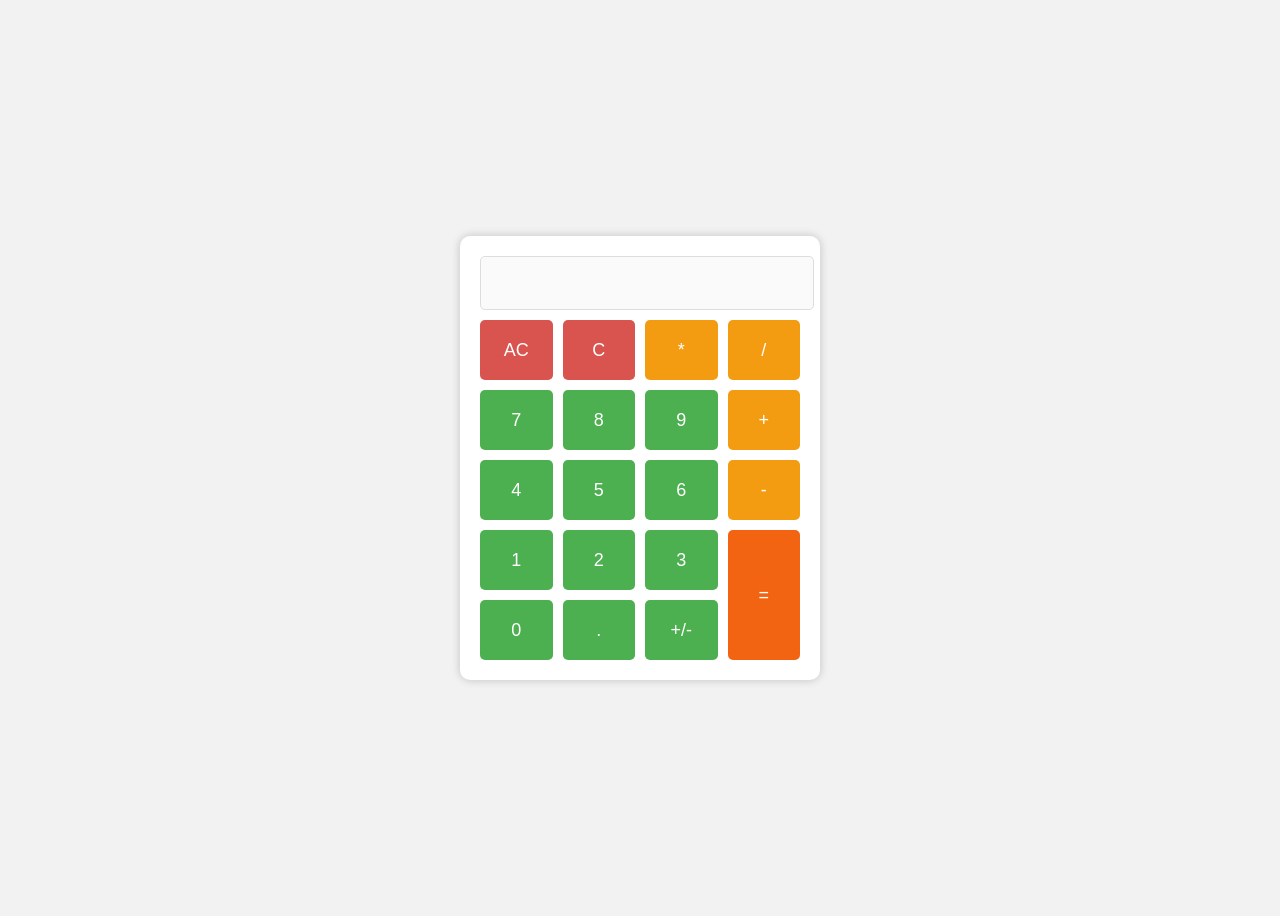
<file: index.html>
<!DOCTYPE html>
<html lang="en">
   <head>
      <meta charset="UTF-8" />
      <meta name="viewport" content="width=device-width, initial-scale=1.0" />
      <title>Interactive Calculator</title>
      <link rel="stylesheet" href="./src/css/style.css" />
   </head>
   <body>
      <div id="calculator">
         <input type="text" id="display" disabled />
         <div id="buttons">
            <button class="btn clear" data-value="AC">AC</button>
            <button class="btn clear" data-value="C">C</button>
            <button class="btn operator" data-value="*">*</button>
            <button class="btn operator" data-value="/">/</button>

            <button class="btn" data-value="7">7</button>
            <button class="btn" data-value="8">8</button>
            <button class="btn" data-value="9">9</button>
            <button class="btn operator" data-value="+">+</button>

            <button class="btn" data-value="4">4</button>
            <button class="btn" data-value="5">5</button>
            <button class="btn" data-value="6">6</button>
            <button class="btn operator" data-value="-">-</button>

            <button class="btn" data-value="1">1</button>
            <button class="btn" data-value="2">2</button>
            <button class="btn" data-value="3">3</button>
            <button class="btn operator equal" data-value="=">=</button>

            <button class="btn" data-value="0">0</button>
            <button class="btn" data-value=".">.</button>
            <button class="btn" data-value="+/-">+/-</button>
         </div>
      </div>
      <script src="./src/js/calculator.js"></script>
   </body>
</html>
</file>
<file: src/css/style.css>
body {
   font-family: Arial, sans-serif;
   display: flex;
   justify-content: center;
   align-items: center;
   height: 100vh;
   background-color: #f2f2f2;
   box-sizing: border-box;
}

#calculator {
   background: white;
   padding: 20px;
   border-radius: 10px;
   box-shadow: 0 0 10px rgba(0, 0, 0, 0.2);
   width: 320px;
}

#display {
   width: 100%;
   height: 50px;
   font-size: 32px;
   text-align: right;
   margin-bottom: 10px;
   border: 1px solid #ddd;
   border-radius: 5px;
   padding-right: 10px;
}

#buttons {
   display: grid;
   grid-template-columns: repeat(4, 1fr);
   gap: 10px;
}

.btn {
   padding: 20px;
   font-size: 18px;
   background-color: #4caf50;
   color: white;
   border: none;
   border-radius: 5px;
   cursor: pointer;
   transition: background-color 0.3s;
   height: 60px;
}

.btn:hover {
   background-color: #45a049;
}

.operator {
   background-color: #f39c12;
}

.operator:hover {
   background-color: #e67e22;
}

.operator.active {
   background-color: #3498db; /* Change to a different color */
}

.equal {
   background-color: #f36412;
   grid-row: span 2;
   height: auto;
}

.equal:hover {
   background-color: #e65022;
}

.clear {
   background-color: #d9534f;
}

.clear:hover {
   background-color: #c9302c;
}
</file>
